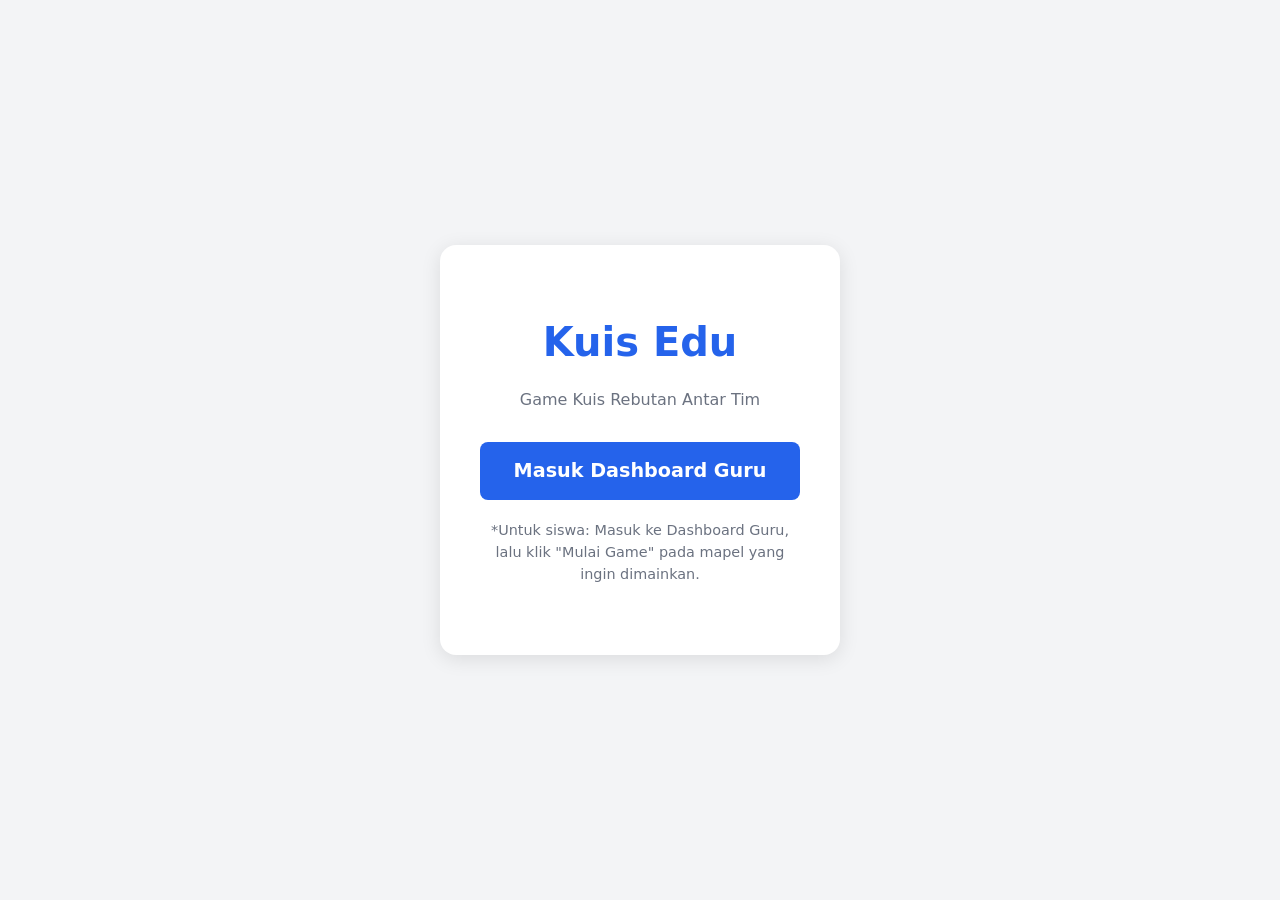
<file: index.html>
<!DOCTYPE html>
<html lang="id">
<head>
  <meta charset="UTF-8" />
  <meta name="viewport" content="width=device-width, initial-scale=1.0" />
  <title>Kuis Edu — Beranda</title>
  <link rel="stylesheet" href="css/style.css" />
  <style>
    body { display: flex; align-items: center; justify-content: center; height: 100vh; margin: 0; background: var(--bg); }
    .beranda-card { text-align: center; max-width: 400px; padding: 40px; background: #fff; border-radius: 16px; box-shadow: 0 4px 20px rgba(0,0,0,0.1); }
    h1 { color: var(--biru); font-size: 2.5rem; margin-bottom: 10px; }
    p { color: var(--teks-muted); margin-bottom: 30px; }
    .btn-beranda { display: block; width: 100%; padding: 15px; font-size: 1.2rem; margin-bottom: 15px; text-decoration: none; border-radius: 8px; font-weight: bold; transition: 0.2s; }
    .btn-guru { background: var(--biru); color: #fff; }
    .btn-guru:hover { background: #1d4ed8; }
  </style>
</head>
<body>
  <div class="beranda-card">
    <h1>Kuis Edu</h1>
    <p>Game Kuis Rebutan Antar Tim</p>
    
    <a href="guru.html" class="btn-beranda btn-guru">Masuk Dashboard Guru</a>
    <p style="font-size: 0.9rem; margin-top: 20px;">*Untuk siswa: Masuk ke Dashboard Guru, lalu klik "Mulai Game" pada mapel yang ingin dimainkan.</p>
  </div>
</body>
</html>
</file>
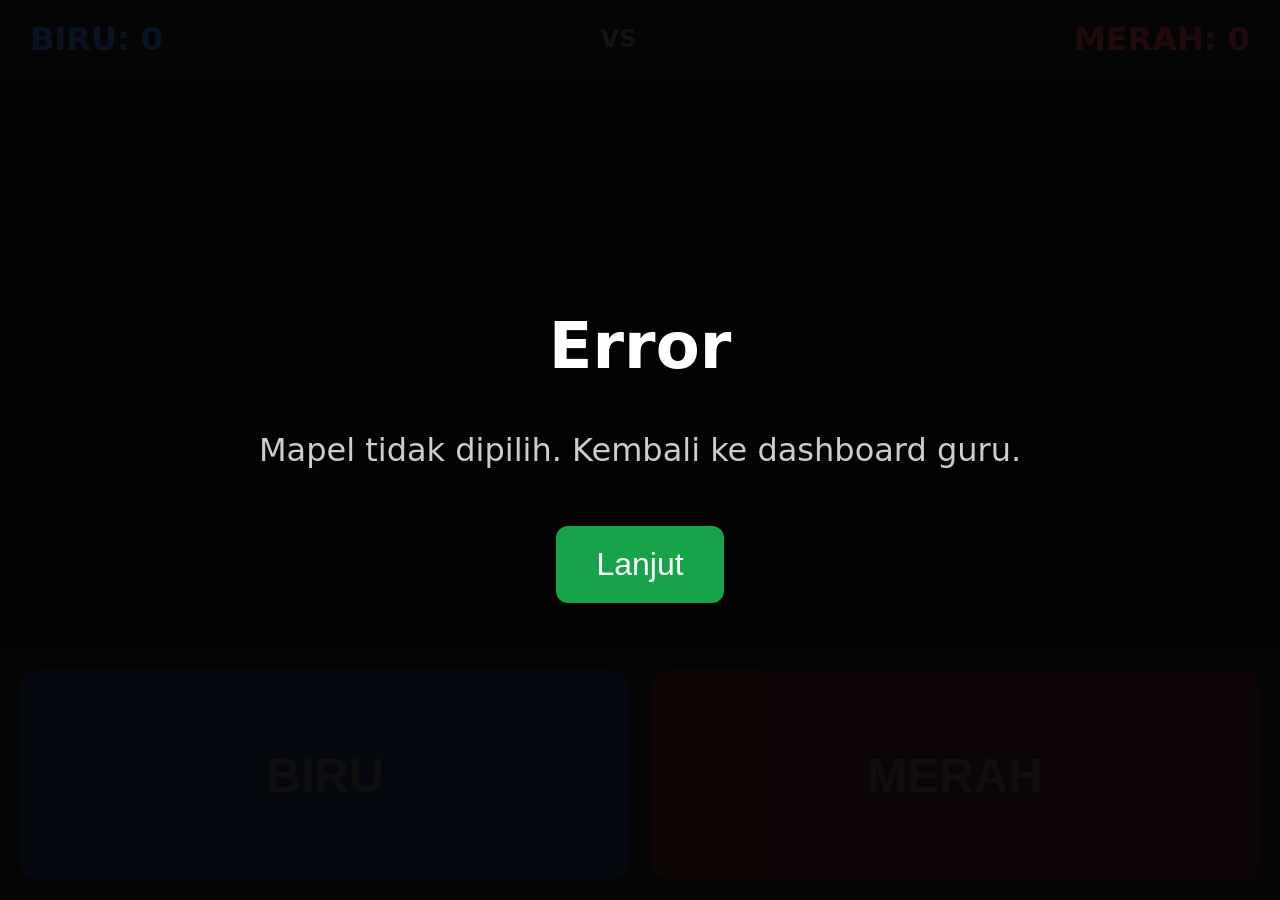
<file: game.html>
<!DOCTYPE html>
<html lang="id">
<head>
  <meta charset="UTF-8" />
  <meta name="viewport" content="width=device-width, initial-scale=1.0" />
  <title>Permainan Kuis — Kuis Edu</title>
  <link rel="stylesheet" href="css/style.css" />
  <style>
    /* CSS khusus layar game (di dalam file agar mandiri) */
    body { overflow: hidden; user-select: none; background: #111; color: #fff; height: 100vh; margin: 0; font-family: system-ui, sans-serif; }
    #layarGame { display: flex; flex-direction: column; height: 100vh; }
    
    /* Header Skor */
    .header-skor { display: flex; justify-content: space-between; align-items: center; padding: 15px 30px; background: #222; font-size: 2rem; font-weight: bold; }
    .skor-biru { color: #3b82f6; }
    .skor-merah { color: #ef4444; }
    .vs { color: #888; font-size: 1.5rem; }

    /* Area Soal */
    .area-soal { flex: 1; display: flex; flex-direction: column; align-items: center; justify-content: center; padding: 20px; text-align: center; overflow-y: auto; }
    .teks-soal { font-size: 2.2rem; margin-bottom: 20px; max-width: 90%; }
    .gambar-soal { max-height: 250px; border-radius: 12px; margin-bottom: 20px; }
    
    /* Opsi PG */
    .opsi-container { display: grid; grid-template-columns: 1fr 1fr; gap: 15px; width: 80%; max-width: 800px; margin-top: 20px; }
    .opsi-btn { padding: 20px; font-size: 1.5rem; border: 3px solid #555; background: #333; color: #fff; border-radius: 12px; cursor: pointer; transition: 0.2s; }
    .opsi-btn:hover { background: #444; }
    .opsi-btn:active { transform: scale(0.98); }

    /* Input Essay */
    .essay-container { display: flex; gap: 10px; width: 80%; max-width: 800px; margin-top: 20px; }
    .essay-input { flex: 1; padding: 15px; font-size: 1.5rem; border-radius: 12px; border: none; outline: none; }
    .btn-kirim { padding: 15px 30px; font-size: 1.5rem; background: #16a34a; color: #fff; border: none; border-radius: 12px; cursor: pointer; }

    /* Area Tombol Bawah */
    .area-tombol { height: 250px; display: flex; gap: 20px; padding: 20px; background: #222; }
    .btn-bel { flex: 1; border: none; border-radius: 20px; font-size: 3rem; font-weight: bold; color: #fff; cursor: pointer; opacity: 0.3; transition: 0.2s; }
    .btn-bel.aktif { opacity: 1; cursor: pointer; }
    .btn-biru { background: #2563eb; }
    .btn-biru.aktif:active { background: #1d4ed8; }
    .btn-merah { background: #dc2626; }
    .btn-merah.aktif:active { background: #b91c1c; }

    /* Timer */
    .timer-bulat { position: absolute; top: 100px; right: 30px; width: 80px; height: 80px; border-radius: 50%; background: #eab308; color: #000; display: flex; align-items: center; justify-content: center; font-size: 2.5rem; font-weight: bold; box-shadow: 0 0 20px rgba(234,179,8,0.5); display: none; }
    .timer-bulat.tampil { display: flex; }

    /* Overlay Status (misal "Biru Siap Menjawab!") */
    .overlay { position: absolute; top: 0; left: 0; width: 100%; height: 100%; background: rgba(0,0,0,0.85); display: flex; flex-direction: column; align-items: center; justify-content: center; z-index: 10; text-align: center; }
    .overlay h1 { font-size: 4rem; margin: 0; }
    .overlay p { font-size: 2rem; color: #ccc; }
    .overlay.hidden { display: none; }
    .btn-lanjut { padding: 20px 40px; font-size: 2rem; background: #16a34a; color: white; border: none; border-radius: 12px; cursor: pointer; margin-top: 20px; }
  </style>
</head>
<body>

<div id="layarGame">
  <!-- Header Skor -->
  <div class="header-skor">
    <div class="skor-biru">BIRU: <span id="skorBiru">0</span></div>
    <div class="vs">VS</div>
    <div class="skor-merah">MERAH: <span id="skorMerah">0</span></div>
  </div>

  <!-- Timer -->
  <div class="timer-bulat" id="timerUi">10</div>

  <!-- Area Soal -->
  <div class="area-soal" id="areaSoal">
    <!-- Diisi oleh JS -->
  </div>

  <!-- Area Tombol Bel (Bawah) -->
  <div class="area-tombol">
    <button class="btn-bel btn-biru" id="btnBiru">BIRU</button>
    <button class="btn-bel btn-merah" id="btnMerah">MERAH</button>
  </div>
</div>

<!-- Overlay (untuk jeda, skor, dsb) -->
<div class="overlay hidden" id="overlay">
  <h1 id="overlayJudul"></h1>
  <p id="overlayPesan"></p>
  <button class="btn-lanjut" id="overlayBtn">Lanjut</button>
</div>

<script src="js/storage.js"></script>
<script src="js/game.js"></script>
</body>
</html>
</file>
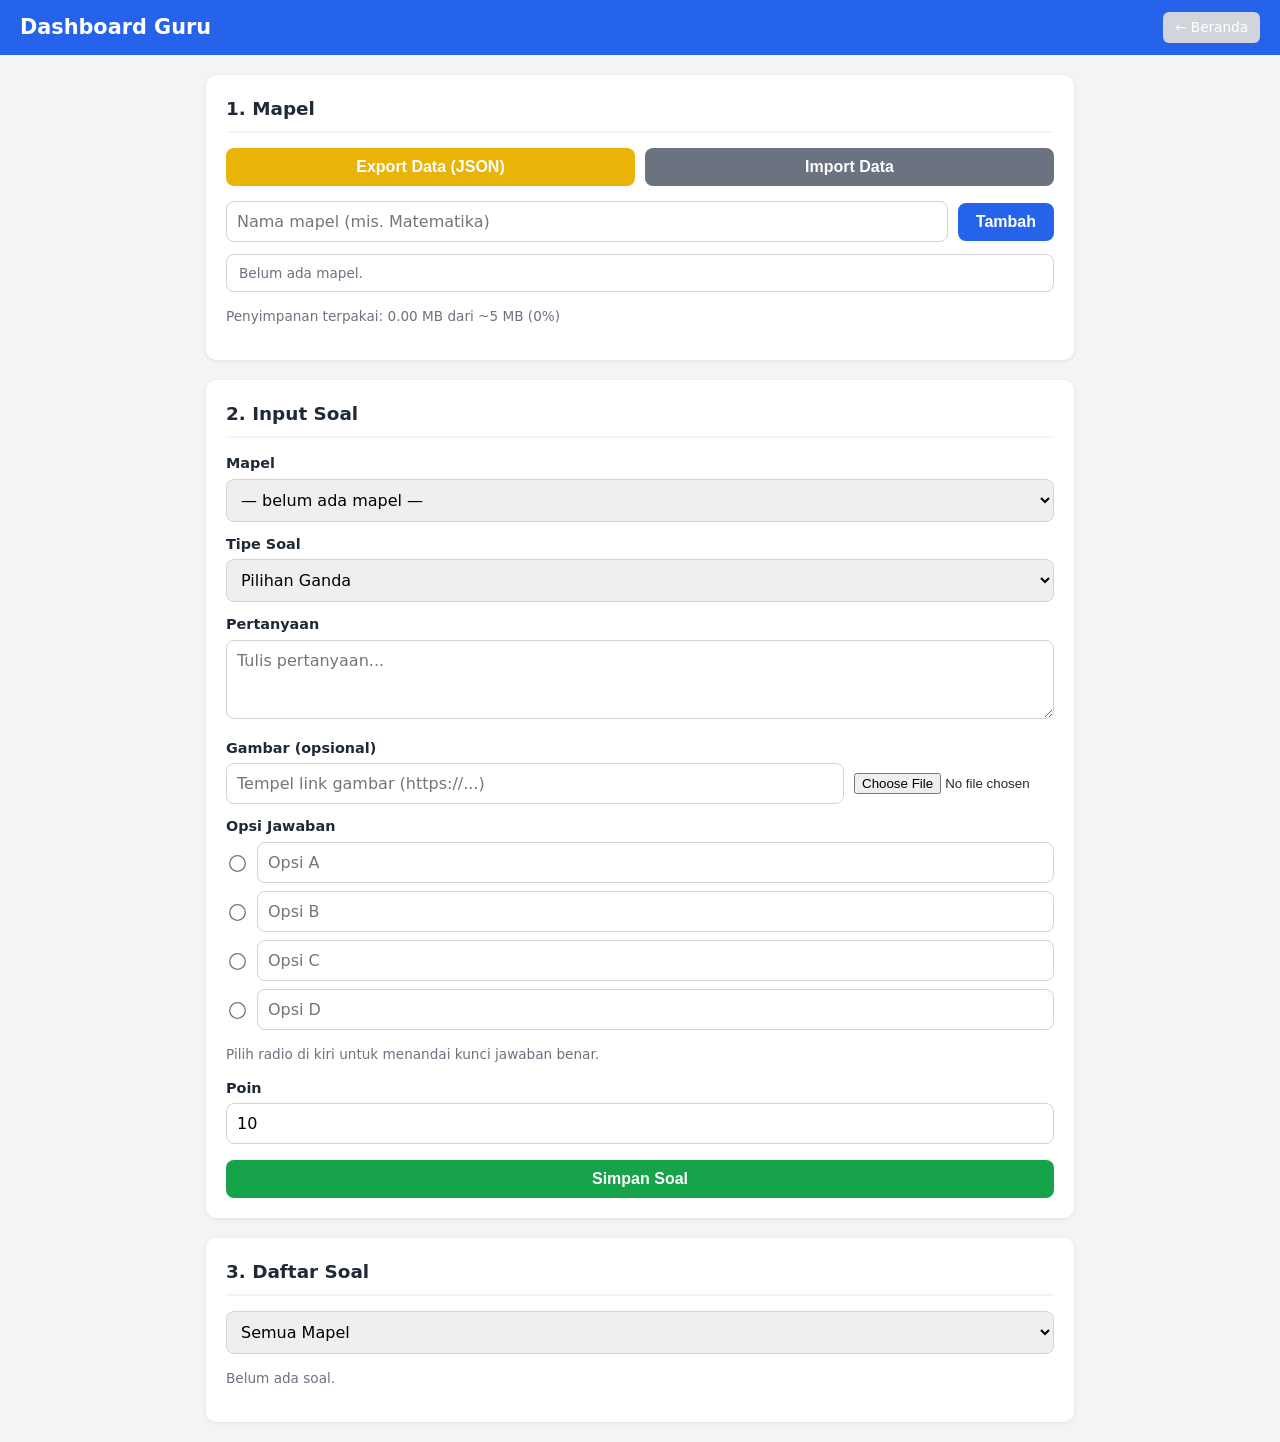
<file: guru.html>
<!DOCTYPE html>
<html lang="id">
<head>
  <meta charset="UTF-8" />
  <meta name="viewport" content="width=device-width, initial-scale=1.0" />
  <title>Dashboard Guru — Kuis Edu</title>
  <link rel="stylesheet" href="css/style.css" />
</head>
<body>
  <header class="topbar">
    <h1>Dashboard Guru</h1>
    <a href="index.html" class="btn-kecil">← Beranda</a>
  </header>

  <main class="container">
    <!-- ===== MAPEL ===== -->
    <section class="card">
      <h2>1. Mapel</h2>
	        <div style="display: flex; gap: 10px; margin-bottom: 15px;">
        <button id="btnExport" class="btn" style="background: #eab308; flex: 1;">Export Data (JSON)</button>
        <button id="btnImport" class="btn" style="background: #6b7280; flex: 1;">Import Data</button>
        <input type="file" id="fileImport" accept=".json" style="display: none;" />
      </div>
      <div class="baris">
        <input type="text" id="inputMapel" placeholder="Nama mapel (mis. Matematika)" />
        <button id="btnTambahMapel" class="btn">Tambah</button>
      </div>
      <ul id="daftarMapel" class="daftar"></ul>
      <p id="kuotaInfo" class="info"></p>
    </section>

    <!-- ===== INPUT SOAL ===== -->
    <section class="card">
      <h2>2. Input Soal</h2>

      <label>Mapel</label>
      <select id="pilihMapelSoal"></select>

      <label>Tipe Soal</label>
      <select id="tipeSoal">
        <option value="pg">Pilihan Ganda</option>
        <option value="essay">Essay</option>
      </select>

      <label>Pertanyaan</label>
      <textarea id="teksSoal" rows="3" placeholder="Tulis pertanyaan..."></textarea>

      <!-- Gambar -->
      <label>Gambar (opsional)</label>
      <div class="baris">
        <input type="text" id="gambarLink" placeholder="Tempel link gambar (https://...)" />
        <input type="file" id="gambarFile" accept="image/*" />
      </div>
      <div id="previewGambar" class="preview"></div>

      <!-- Khusus PG -->
      <div id="blokPG">
        <label>Opsi Jawaban</label>
        <div class="opsi-baris"><input type="radio" name="kunci" value="0" /><input type="text" class="opsiInput" placeholder="Opsi A" /></div>
        <div class="opsi-baris"><input type="radio" name="kunci" value="1" /><input type="text" class="opsiInput" placeholder="Opsi B" /></div>
        <div class="opsi-baris"><input type="radio" name="kunci" value="2" /><input type="text" class="opsiInput" placeholder="Opsi C" /></div>
        <div class="opsi-baris"><input type="radio" name="kunci" value="3" /><input type="text" class="opsiInput" placeholder="Opsi D" /></div>
        <p class="info">Pilih radio di kiri untuk menandai kunci jawaban benar.</p>
      </div>

      <!-- Khusus Essay -->
      <div id="blokEssay" style="display:none">
        <label>Kata Kunci Jawaban (pisahkan dengan koma)</label>
        <input type="text" id="keywordsEssay" placeholder="mis. fotosintesis, klorofil, cahaya" />
        <p class="info">Jawaban dianggap benar jika memuat kata kunci ini.</p>
      </div>

      <label>Poin</label>
      <input type="number" id="poinSoal" value="10" min="1" />

      <button id="btnSimpanSoal" class="btn btn-utama">Simpan Soal</button>
    </section>

    <!-- ===== DAFTAR SOAL ===== -->
    <section class="card">
      <h2>3. Daftar Soal</h2>
      <select id="filterMapelSoal"></select>
      <div id="daftarSoal"></div>
    </section>
  </main>

  <script src="js/storage.js"></script>
  <script src="js/guru.js"></script>
</body>
</html>
</file>
<file: css/style.css>
/* =========================================================
   style.css — Gaya dasar untuk Dashboard Guru & Game
   ========================================================= */

:root {
  --biru: #2563eb;
  --merah: #dc2626;
  --hijau: #16a34a;
  --bg: #f3f4f6;
  --kartu: #ffffff;
  --teks: #1f2937;
  --teks-muted: #6b7280;
  --garis: #d1d5db;
  --radius: 10px;
}

* { box-sizing: border-box; }

body {
  margin: 0;
  font-family: system-ui, -apple-system, "Segoe UI", Roboto, sans-serif;
  background: var(--bg);
  color: var(--teks);
  line-height: 1.5;
}

/* ---------- Topbar ---------- */
.topbar {
  display: flex;
  align-items: center;
  justify-content: space-between;
  padding: 12px 20px;
  background: var(--biru);
  color: #fff;
}
.topbar h1 { margin: 0; font-size: 1.3rem; }
.topbar a { color: #fff; text-decoration: none; }

/* ---------- Layout ---------- */
.container {
  max-width: 900px;
  margin: 20px auto;
  padding: 0 16px;
  display: flex;
  flex-direction: column;
  gap: 20px;
}

.card {
  background: var(--kartu);
  border-radius: var(--radius);
  padding: 20px;
  box-shadow: 0 1px 4px rgba(0,0,0,.08);
}
.card h2 {
  margin-top: 0;
  font-size: 1.15rem;
  border-bottom: 2px solid var(--bg);
  padding-bottom: 8px;
}

/* ---------- Form ---------- */
label {
  display: block;
  margin: 12px 0 4px;
  font-weight: 600;
  font-size: .9rem;
}
input[type="text"],
input[type="number"],
textarea,
select {
  width: 100%;
  padding: 10px;
  border: 1px solid var(--garis);
  border-radius: 8px;
  font-size: 1rem;
  font-family: inherit;
}
textarea { resize: vertical; }

.baris {
  display: flex;
  gap: 10px;
  align-items: center;
}
.baris > input[type="text"] { flex: 1; }
.baris > input[type="file"] { max-width: 200px; }

/* ---------- Tombol ---------- */
.btn {
  padding: 10px 18px;
  border: none;
  border-radius: 8px;
  background: var(--biru);
  color: #fff;
  font-size: 1rem;
  font-weight: 600;
  cursor: pointer;
  transition: opacity .15s;
}
.btn:hover { opacity: .9; }
.btn-utama { background: var(--hijau); width: 100%; margin-top: 16px; }
.btn-kecil {
  padding: 5px 12px;
  font-size: .85rem;
  border-radius: 6px;
  background: var(--garis);
  color: var(--teks);
  border: none;
  cursor: pointer;
}
.btn-merah { background: var(--merah); color: #fff; }

/* ---------- Daftar Mapel ---------- */
.daftar {
  list-style: none;
  padding: 0;
  margin: 12px 0 0;
}
.daftar li {
  display: flex;
  justify-content: space-between;
  align-items: center;
  padding: 8px 12px;
  border: 1px solid var(--garis);
  border-radius: 8px;
  margin-bottom: 8px;
}

/* ---------- Opsi PG ---------- */
.opsi-baris {
  display: flex;
  align-items: center;
  gap: 10px;
  margin-bottom: 8px;
}
.opsi-baris input[type="radio"] { transform: scale(1.3); }

/* ---------- Preview Gambar ---------- */
.preview { margin-top: 10px; }
.preview img {
  max-height: 140px;
  border-radius: 8px;
  border: 1px solid var(--garis);
}

/* ---------- Daftar Soal ---------- */
.soal-item {
  display: flex;
  align-items: center;
  gap: 12px;
  padding: 12px;
  border: 1px solid var(--garis);
  border-radius: 8px;
  margin-top: 10px;
}
.soal-isi { flex: 1; }
.soal-isi small { color: var(--teks-muted); display: block; margin-top: 4px; }
.thumb {
  width: 60px;
  height: 60px;
  object-fit: cover;
  border-radius: 6px;
}

/* ---------- Info & Muted ---------- */
.info {
  font-size: .85rem;
  color: var(--teks-muted);
}
</file>
